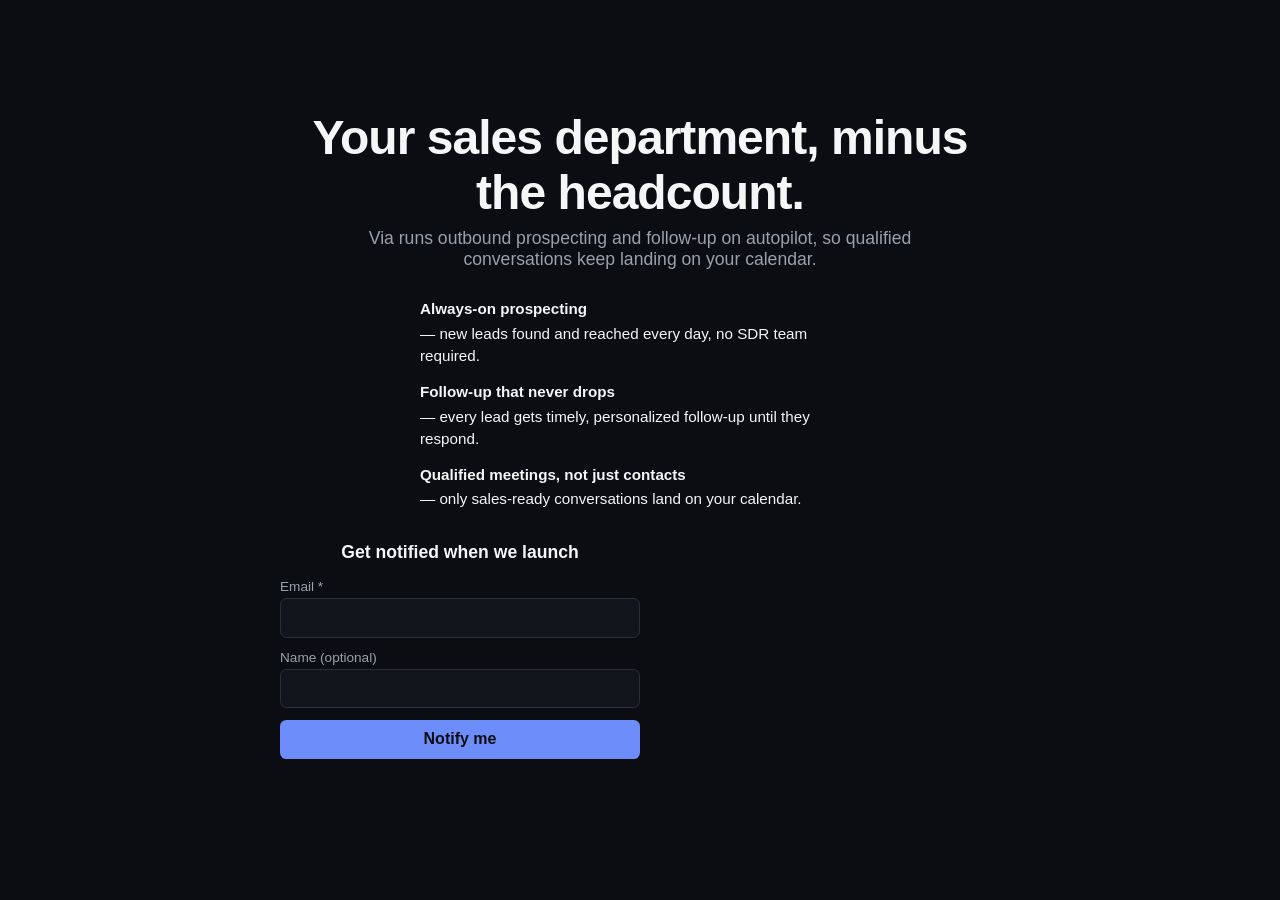
<file: public/index.html>
<!doctype html>
<html lang="en">
<head>
  <meta charset="utf-8" />
  <meta name="viewport" content="width=device-width, initial-scale=1" />
  <title>Via | Your Sales Department, Minus the Headcount</title>
  <meta name="description" content="Via runs outbound prospecting and follow-up on autopilot, so qualified conversations keep landing on your calendar." />
  <link rel="canonical" href="https://ogmiossa.github.io/usevia-landing/" />
  <meta name="robots" content="index, follow" />
  <meta name="theme-color" content="#0b0d12" />

  <meta property="og:type" content="website" />
  <meta property="og:site_name" content="Via Sales Department" />
  <meta property="og:url" content="https://ogmiossa.github.io/usevia-landing/" />
  <meta property="og:title" content="Via | Your Sales Department, Minus the Headcount" />
  <meta property="og:description" content="Via runs outbound prospecting and follow-up on autopilot, so qualified conversations keep landing on your calendar." />
  <meta property="og:image" content="https://ogmiossa.github.io/usevia-landing/og-image.png" />
  <meta property="og:image:width" content="1200" />
  <meta property="og:image:height" content="630" />

  <meta name="twitter:card" content="summary_large_image" />
  <meta name="twitter:title" content="Via | Your Sales Department, Minus the Headcount" />
  <meta name="twitter:description" content="Via runs outbound prospecting and follow-up on autopilot, so qualified conversations keep landing on your calendar." />
  <meta name="twitter:image" content="https://ogmiossa.github.io/usevia-landing/og-image.png" />

  <link rel="icon" href="favicon.ico" sizes="32x32" />
  <link rel="icon" href="favicon-16.png" type="image/png" sizes="16x16" />
  <link rel="icon" href="favicon-32.png" type="image/png" sizes="32x32" />
  <link rel="apple-touch-icon" href="apple-touch-icon.png" />

  <link rel="stylesheet" href="styles.css" />

  <!--
    Analytics: GA4. No-ops until a real Measurement ID replaces the
    placeholder below — see README "Analytics" for the one-line activation
    step. ab-test.js and lead-form.js already report events via `gtag` if
    it's present, so no code changes are needed once this ID is set.
  -->
  <script>
    window.__VIA_GA_MEASUREMENT_ID = "REPLACE_WITH_GA4_MEASUREMENT_ID";
  </script>
  <script src="analytics.js" defer></script>
  <!--
    First-touch UTM/click-id capture (see README "Analytics"). Loaded
    before ab-test.js/lead-form.js so window.viaUTM is populated by the
    time either runs.
  -->
  <script src="utm.js" defer></script>
</head>
<body>
  <main class="hero">
    <h1>Your sales department, minus the headcount.</h1>
    <p class="tagline" data-via-exp="tagline">Via runs outbound prospecting and follow-up on autopilot, so qualified conversations keep landing on your calendar.</p>

    <ul class="value-list">
      <li><strong>Always-on prospecting</strong> — new leads found and reached every day, no SDR team required.</li>
      <li><strong>Follow-up that never drops</strong> — every lead gets timely, personalized follow-up until they respond.</li>
      <li><strong>Qualified meetings, not just contacts</strong> — only sales-ready conversations land on your calendar.</li>
    </ul>

    <section class="signup" aria-labelledby="signup-heading">
      <h2 id="signup-heading">Get notified when we launch</h2>
      <form id="lead-form" name="lead-form" method="POST" action="https://formspree.io/f/REPLACE_WITH_FORMSPREE_ID">
        <div class="field">
          <label for="lead-email">Email <span aria-hidden="true">*</span></label>
          <input id="lead-email" name="email" type="email" autocomplete="email" required />
        </div>
        <div class="field">
          <label for="lead-name">Name <span class="optional">(optional)</span></label>
          <input id="lead-name" name="name" type="text" autocomplete="name" />
        </div>
        <!-- Honeypot: hidden from real users, bots tend to fill every field. -->
        <input type="text" name="_gotcha" class="hp-field" tabindex="-1" autocomplete="off" aria-hidden="true" />
        <input type="hidden" name="_subject" value="New usevia.io lead" />
        <input type="hidden" name="_next" value="thank-you.html" />
        <!-- Populated from window.viaUTM by lead-form.js at submit time (see utm.js). -->
        <input type="hidden" name="utm_source" />
        <input type="hidden" name="utm_medium" />
        <input type="hidden" name="utm_campaign" />
        <input type="hidden" name="utm_term" />
        <input type="hidden" name="utm_content" />
        <input type="hidden" name="landing_page" />
        <button type="submit" data-via-conversion="tagline">Notify me</button>
        <p id="lead-form-status" class="form-status" role="status" aria-live="polite"></p>
      </form>
    </section>
  </main>
  <script src="ab-test.js" defer></script>
  <script src="lead-form.js" defer></script>
</body>
</html>
</file>
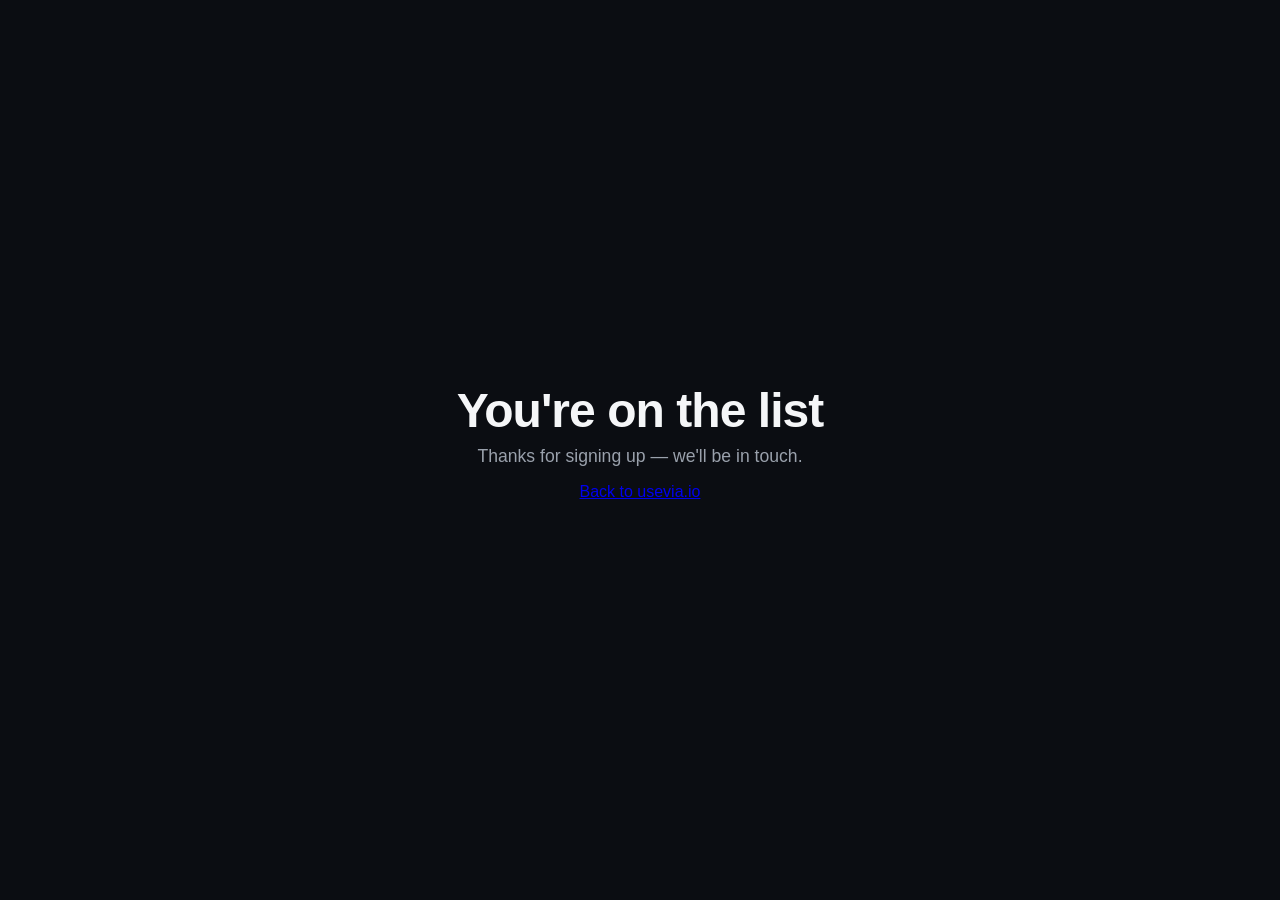
<file: public/thank-you.html>
<!doctype html>
<html lang="en">
<head>
  <meta charset="utf-8" />
  <meta name="viewport" content="width=device-width, initial-scale=1" />
  <title>Thanks — Via Sales Department</title>
  <meta name="description" content="Thanks for signing up." />
  <meta name="robots" content="noindex, follow" />
  <meta name="theme-color" content="#0b0d12" />

  <link rel="icon" href="favicon.ico" sizes="32x32" />
  <link rel="icon" href="favicon-16.png" type="image/png" sizes="16x16" />
  <link rel="icon" href="favicon-32.png" type="image/png" sizes="32x32" />
  <link rel="apple-touch-icon" href="apple-touch-icon.png" />

  <link rel="stylesheet" href="styles.css" />
</head>
<body>
  <main class="hero">
    <h1>You're on the list</h1>
    <p class="tagline">Thanks for signing up — we'll be in touch.</p>
    <p><a href="index.html">Back to usevia.io</a></p>
  </main>
</body>
</html>
</file>
<file: public/styles.css>
:root {
  color-scheme: light dark;
  --bg: #0b0d12;
  --fg: #f5f6f8;
  --muted: #9aa1ac;
}

* {
  box-sizing: border-box;
}

body {
  margin: 0;
  min-height: 100vh;
  display: flex;
  align-items: center;
  justify-content: center;
  background: var(--bg);
  color: var(--fg);
  font-family: -apple-system, BlinkMacSystemFont, "Segoe UI", Roboto, Helvetica, Arial, sans-serif;
  text-align: center;
}

.hero {
  padding: 2rem;
}

h1 {
  font-size: clamp(1.75rem, 4vw, 3rem);
  margin: 0 0 0.5rem;
  letter-spacing: -0.02em;
  max-width: 720px;
  margin-left: auto;
  margin-right: auto;
}

.tagline {
  color: var(--muted);
  font-size: 1.1rem;
  margin: 0 auto;
  max-width: 560px;
}

.value-list {
  list-style: none;
  margin: 1.75rem auto 2rem;
  padding: 0;
  max-width: 440px;
  text-align: left;
  display: grid;
  gap: 0.9rem;
}

.value-list li {
  font-size: 0.95rem;
  line-height: 1.45;
  color: var(--fg);
}

.value-list strong {
  display: block;
  margin-bottom: 0.15rem;
}

/* Lead capture form (see lead-form.js) */

.signup {
  margin-top: 2rem;
  max-width: 360px;
  text-align: left;
}

.signup h2 {
  font-size: 1.1rem;
  margin: 0 0 1rem;
  text-align: center;
}

.signup .field {
  margin-bottom: 0.75rem;
}

.signup label {
  display: block;
  font-size: 0.85rem;
  color: var(--muted);
  margin-bottom: 0.25rem;
}

.signup .optional {
  font-weight: normal;
}

.signup input[type="email"],
.signup input[type="text"] {
  width: 100%;
  padding: 0.6rem 0.75rem;
  border-radius: 0.4rem;
  border: 1px solid #2a2f3a;
  background: #12151c;
  color: var(--fg);
  font-size: 1rem;
}

.signup input:focus-visible {
  outline: 2px solid #6d8dfa;
  outline-offset: 1px;
}

.hp-field {
  position: absolute;
  left: -9999px;
  width: 1px;
  height: 1px;
  overflow: hidden;
}

.signup button {
  width: 100%;
  padding: 0.65rem 1rem;
  border-radius: 0.4rem;
  border: none;
  background: #6d8dfa;
  color: #0b0d12;
  font-weight: 600;
  font-size: 1rem;
  cursor: pointer;
}

.signup button:disabled {
  opacity: 0.6;
  cursor: default;
}

.form-status {
  min-height: 1.2rem;
  margin: 0.75rem 0 0;
  font-size: 0.9rem;
}

.form-status--success {
  color: #6fe3a1;
}

.form-status--error {
  color: #f28b82;
}

.form-status--pending {
  color: var(--muted);
}
</file>
